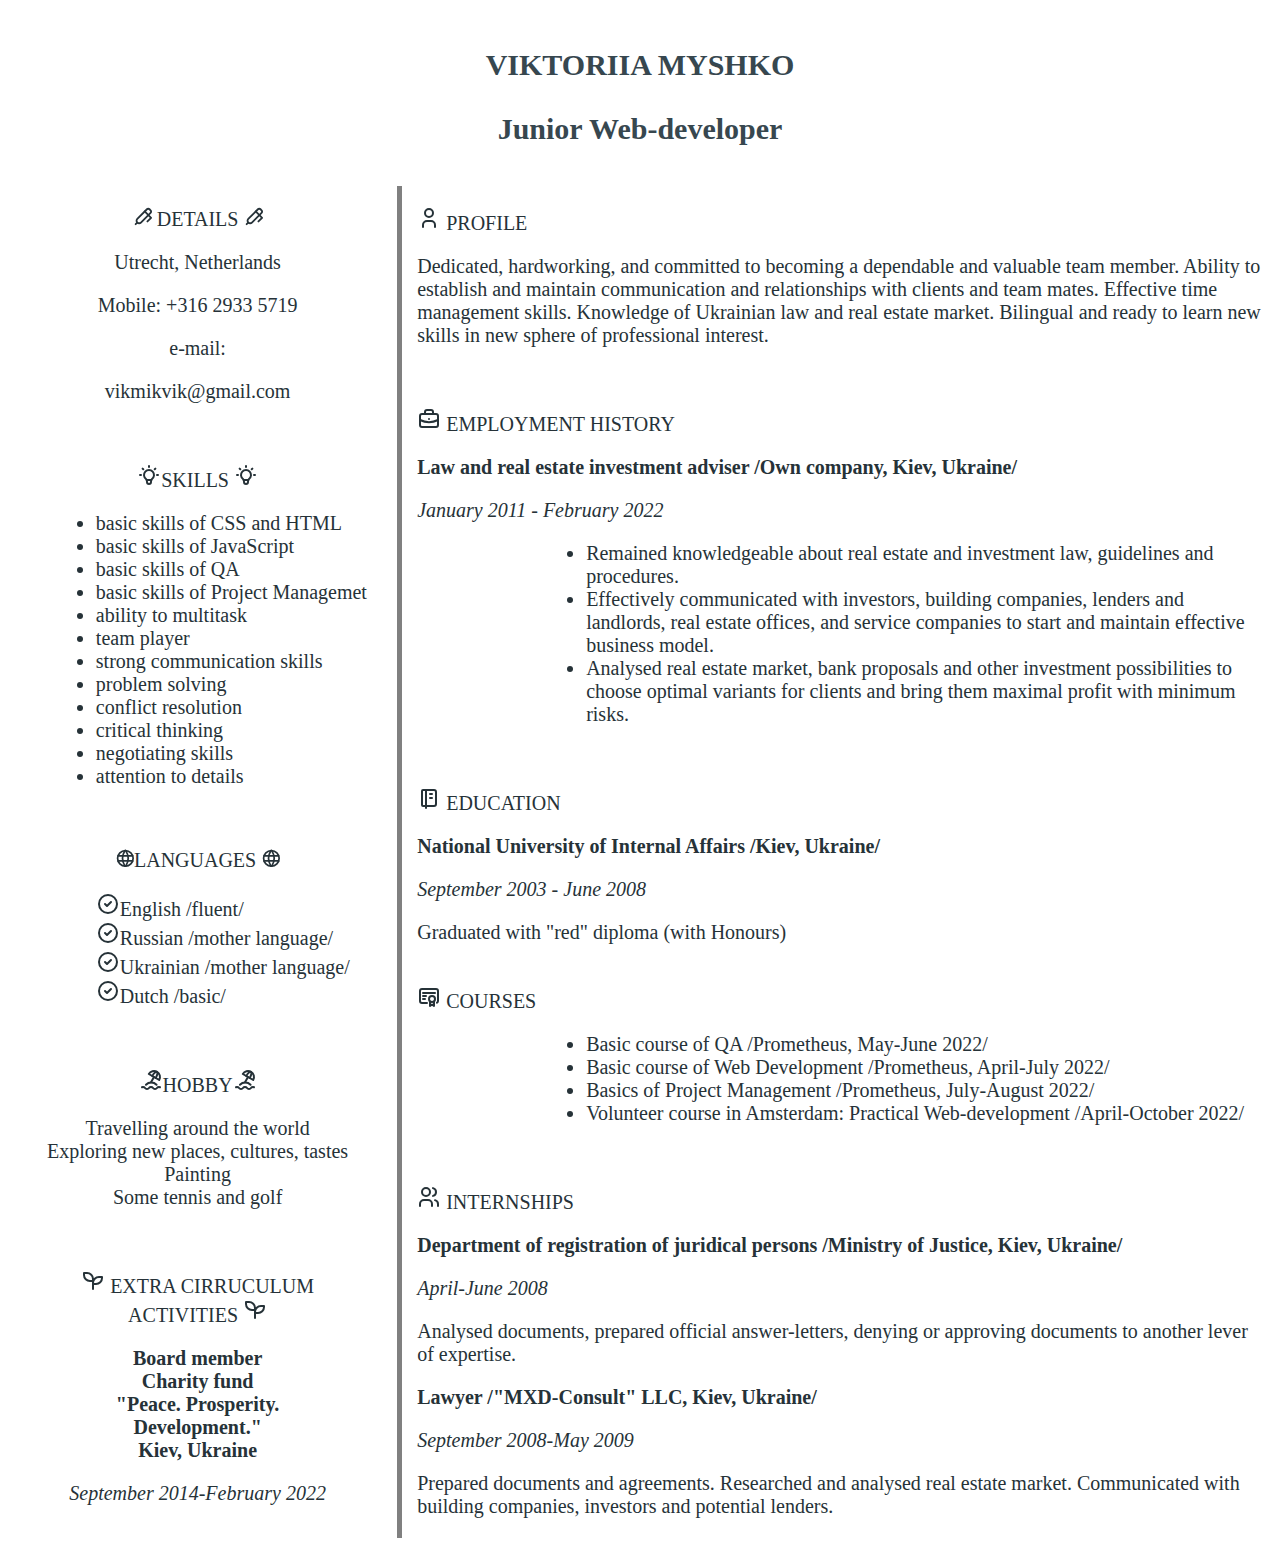
<file: index2.html>
<!DOCTYPE html>
<html lang="en" >
<head>
  <meta charset="UTF-8">
  <title>Business card, page MyCV</title>
  <link rel="stylesheet" href="./style2.css">

</head>
<body>
<!-- partial:index.partial.html -->
<div class="nameCV">
      <p>VIKTORIIA MYSHKO</p>
   <p>Junior Web-developer</p>
</div>
<main>
  <section1>
    <div class= "leftColumn1"> <svg xmlns="http://www.w3.org/2000/svg" class="icon icon-tabler icon-tabler-ballpen" width="20" height="20" viewBox="0 0 22 22" stroke-width="2" stroke="currentColor" fill="none" stroke-linecap="round" stroke-linejoin="round">
   <path stroke="none" d="M0 0h24v24H0z" fill="none"></path>
   <path d="M14 6l7 7l-4 4"></path>
   <path d="M5.828 18.172a2.828 2.828 0 0 0 4 0l10.586 -10.586a2 2 0 0 0 0 -2.829l-1.171 -1.171a2 2 0 0 0 -2.829 0l-10.586 10.586a2.828 2.828 0 0 0 0 4z"></path>
   <path d="M4 20l1.768 -1.768"></path>
</svg> DETAILS <svg xmlns="http://www.w3.org/2000/svg" class="icon icon-tabler icon-tabler-ballpen" width="20" height="20" viewBox="0 0 22 22" stroke-width="2" stroke="currentColor" fill="none" stroke-linecap="round" stroke-linejoin="round">
   <path stroke="none" d="M0 0h24v24H0z" fill="none"></path>
   <path d="M14 6l7 7l-4 4"></path>
   <path d="M5.828 18.172a2.828 2.828 0 0 0 4 0l10.586 -10.586a2 2 0 0 0 0 -2.829l-1.171 -1.171a2 2 0 0 0 -2.829 0l-10.586 10.586a2.828 2.828 0 0 0 0 4z"></path>
   <path d="M4 20l1.768 -1.768"></path>
      <p>Utrecht, Netherlands</p>
      <p>Mobile: +316 2933 5719</p>
      <p>e-mail:</p>
      <p>vikmikvik@gmail.com</p>
    </div>
    <div class= "leftColumn2">
    <svg xmlns="http://www.w3.org/2000/svg" class="icon icon-tabler icon-tabler-bulb" width="24" height="24" viewBox="0 0 24 24" stroke-width="2" stroke="currentColor" fill="none" stroke-linecap="round" stroke-linejoin="round">
   <path stroke="none" d="M0 0h24v24H0z" fill="none"></path>
   <path d="M3 12h1m8 -9v1m8 8h1m-15.4 -6.4l.7 .7m12.1 -.7l-.7 .7"></path>
   <path d="M9 16a5 5 0 1 1 6 0a3.5 3.5 0 0 0 -1 3a2 2 0 0 1 -4 0a3.5 3.5 0 0 0 -1 -3"></path>
   <line x1="9.7" y1="17" x2="14.3" y2="17"></line>
</svg>SKILLS <svg xmlns="http://www.w3.org/2000/svg" class="icon icon-tabler icon-tabler-bulb" width="24" height="24" viewBox="0 0 24 24" stroke-width="2" stroke="currentColor" fill="none" stroke-linecap="round" stroke-linejoin="round">
   <path stroke="none" d="M0 0h24v24H0z" fill="none"></path>
   <path d="M3 12h1m8 -9v1m8 8h1m-15.4 -6.4l.7 .7m12.1 -.7l-.7 .7"></path>
   <path d="M9 16a5 5 0 1 1 6 0a3.5 3.5 0 0 0 -1 3a2 2 0 0 1 -4 0a3.5 3.5 0 0 0 -1 -3"></path>
   <line x1="9.7" y1="17" x2="14.3" y2="17"></line>
</svg>        
      <ul class="skillsList">
           <li>basic skills of CSS and HTML</li>
           <li>basic skills of JavaScript</li>
           <li>basic skills of QA</li>
           <li>basic skills of Project Managemet</li>
           <li>ability to multitask</li>
           <li>team player</li>
           <li>strong communication skills</li>
           <li>problem solving</li>
           <li>conflict resolution</li>
           <li>critical thinking</li>
           <li>negotiating skills</li>
           <li>attention to details</li>        
      </ul>
      </div>
      <div class= "leftColumn3">
    <svg xmlns="http://www.w3.org/2000/svg" class="icon icon-tabler icon-tabler-world" width="19" height="19" viewBox="0 0 22 22" stroke-width="2" stroke="currentColor" fill="none" stroke-linecap="round" stroke-linejoin="round">
   <path stroke="none" d="M0 0h24v24H0z" fill="none"></path>
   <circle cx="12" cy="12" r="9"></circle>
   <line x1="3.6" y1="9" x2="20.4" y2="9"></line>
   <line x1="3.6" y1="15" x2="20.4" y2="15"></line>
   <path d="M11.5 3a17 17 0 0 0 0 18"></path>
   <path d="M12.5 3a17 17 0 0 1 0 18"></path>
</svg>LANGUAGES <svg xmlns="http://www.w3.org/2000/svg" class="icon icon-tabler icon-tabler-world" width="19" height="19" viewBox="0 0 22 22" stroke-width="2" stroke="currentColor" fill="none" stroke-linecap="round" stroke-linejoin="round">
   <path stroke="none" d="M0 0h24v24H0z" fill="none"></path>
   <circle cx="12" cy="12" r="9"></circle>
   <line x1="3.6" y1="9" x2="20.4" y2="9"></line>
   <line x1="3.6" y1="15" x2="20.4" y2="15"></line>
   <path d="M11.5 3a17 17 0 0 0 0 18"></path>
   <path d="M12.5 3a17 17 0 0 1 0 18"></path>
</svg>
        <ul class="language-list">
           <li><svg xmlns="http://www.w3.org/2000/svg" class="icon icon-tabler icon-tabler-circle-check" width="24" height="24" viewBox="0 0 24 24" stroke-width="2" stroke="currentColor" fill="none" stroke-linecap="round" stroke-linejoin="round">
   <path stroke="none" d="M0 0h24v24H0z" fill="none"></path>
   <circle cx="12" cy="12" r="9"></circle>
   <path d="M9 12l2 2l4 -4"></path>
</svg>English /fluent/ </li>
            <li><svg xmlns="http://www.w3.org/2000/svg" class="icon icon-tabler icon-tabler-circle-check" width="24" height="24" viewBox="0 0 24 24" stroke-width="2" stroke="currentColor" fill="none" stroke-linecap="round" stroke-linejoin="round">
   <path stroke="none" d="M0 0h24v24H0z" fill="none"></path>
   <circle cx="12" cy="12" r="9"></circle>
   <path d="M9 12l2 2l4 -4"></path>
</svg>Russian /mother language/ </li>
            <li> <svg xmlns="http://www.w3.org/2000/svg" class="icon icon-tabler icon-tabler-circle-check" width="24" height="24" viewBox="0 0 24 24" stroke-width="2" stroke="currentColor" fill="none" stroke-linecap="round" stroke-linejoin="round">
   <path stroke="none" d="M0 0h24v24H0z" fill="none"></path>
   <circle cx="12" cy="12" r="9"></circle>
   <path d="M9 12l2 2l4 -4"></path>
</svg>Ukrainian /mother language/ </li>
            <li> <svg xmlns="http://www.w3.org/2000/svg" class="icon icon-tabler icon-tabler-circle-check" width="24" height="24" viewBox="0 0 24 24" stroke-width="2" stroke="currentColor" fill="none" stroke-linecap="round" stroke-linejoin="round">
   <path stroke="none" d="M0 0h24v24H0z" fill="none"></path>
   <circle cx="12" cy="12" r="9"></circle>
   <path d="M9 12l2 2l4 -4"></path>
</svg>Dutch /basic/ </li>
         </ul>
      </div>
      
    <div class= "leftColumn4">
      <svg xmlns="http://www.w3.org/2000/svg" class="icon icon-tabler icon-tabler-beach" width="24" height="24" viewBox="0 0 24 24" stroke-width="2" stroke="currentColor" fill="none" stroke-linecap="round" stroke-linejoin="round">
   <path stroke="none" d="M0 0h24v24H0z" fill="none"></path>
   <path d="M17.553 16.75a7.5 7.5 0 0 0 -10.606 0"></path>
   <path d="M18 3.804a6 6 0 0 0 -8.196 2.196l10.392 6a6 6 0 0 0 -2.196 -8.196z"></path>
   <path d="M16.732 10c1.658 -2.87 2.225 -5.644 1.268 -6.196c-.957 -.552 -3.075 1.326 -4.732 4.196"></path>
   <path d="M15 9l-3 5.196"></path>
   <path d="M3 19.25a2.4 2.4 0 0 1 1 -.25a2.4 2.4 0 0 1 2 1a2.4 2.4 0 0 0 2 1a2.4 2.4 0 0 0 2 -1a2.4 2.4 0 0 1 2 -1a2.4 2.4 0 0 1 2 1a2.4 2.4 0 0 0 2 1a2.4 2.4 0 0 0 2 -1a2.4 2.4 0 0 1 2 -1a2.4 2.4 0 0 1 1 .25"></path>
</svg>HOBBY<svg xmlns="http://www.w3.org/2000/svg" class="icon icon-tabler icon-tabler-beach" width="24" height="24" viewBox="0 0 24 24" stroke-width="2" stroke="currentColor" fill="none" stroke-linecap="round" stroke-linejoin="round">
   <path stroke="none" d="M0 0h24v24H0z" fill="none"></path>
   <path d="M17.553 16.75a7.5 7.5 0 0 0 -10.606 0"></path>
   <path d="M18 3.804a6 6 0 0 0 -8.196 2.196l10.392 6a6 6 0 0 0 -2.196 -8.196z"></path>
   <path d="M16.732 10c1.658 -2.87 2.225 -5.644 1.268 -6.196c-.957 -.552 -3.075 1.326 -4.732 4.196"></path>
   <path d="M15 9l-3 5.196"></path>
   <path d="M3 19.25a2.4 2.4 0 0 1 1 -.25a2.4 2.4 0 0 1 2 1a2.4 2.4 0 0 0 2 1a2.4 2.4 0 0 0 2 -1a2.4 2.4 0 0 1 2 -1a2.4 2.4 0 0 1 2 1a2.4 2.4 0 0 0 2 1a2.4 2.4 0 0 0 2 -1a2.4 2.4 0 0 1 2 -1a2.4 2.4 0 0 1 1 .25"></path>
</svg> 
      <p> Travelling around the world <br> Exploring new places, cultures, tastes <br> Painting<br> Some tennis and golf </p>
      </div>
    <div class= "leftColumn5">
      <svg xmlns="http://www.w3.org/2000/svg" class="icon icon-tabler icon-tabler-seeding" width="24" height="24" viewBox="0 0 24 24" stroke-width="2" stroke="currentColor" fill="none" stroke-linecap="round" stroke-linejoin="round">
   <path stroke="none" d="M0 0h24v24H0z" fill="none"></path>
   <path d="M12 10a6 6 0 0 0 -6 -6h-3v2a6 6 0 0 0 6 6h3"></path>
   <path d="M12 14a6 6 0 0 1 6 -6h3v1a6 6 0 0 1 -6 6h-3"></path>
   <line x1="12" y1="20" x2="12" y2="10"></line>
</svg> EXTRA CIRRUCULUM ACTIVITIES <svg xmlns="http://www.w3.org/2000/svg" class="icon icon-tabler icon-tabler-seeding" width="24" height="24" viewBox="0 0 24 24" stroke-width="2" stroke="currentColor" fill="none" stroke-linecap="round" stroke-linejoin="round">
   <path stroke="none" d="M0 0h24v24H0z" fill="none"></path>
   <path d="M12 10a6 6 0 0 0 -6 -6h-3v2a6 6 0 0 0 6 6h3"></path>
   <path d="M12 14a6 6 0 0 1 6 -6h3v1a6 6 0 0 1 -6 6h-3"></path>
   <line x1="12" y1="20" x2="12" y2="10"></line>
</svg>
       <p class="bold">Board member <br> Charity fund <br> "Peace. Prosperity.<br>Development."<br> Kiev, Ukraine</p>
      <p class="italic">September 2014-February 2022</p>
      </div>
  </section1>
  <section2>
    <div class="mainColumn1">
      <svg xmlns="http://www.w3.org/2000/svg" class="icon icon-tabler icon-tabler-user" width="24" height="24" viewBox="0 0 24 24" stroke-width="2" stroke="currentColor" fill="none" stroke-linecap="round" stroke-linejoin="round">
   <path stroke="none" d="M0 0h24v24H0z" fill="none"></path>
   <circle cx="12" cy="7" r="4"></circle>
   <path d="M6 21v-2a4 4 0 0 1 4 -4h4a4 4 0 0 1 4 4v2"></path>
</svg> PROFILE
      <p>Dedicated, hardworking, and committed to becoming a dependable and valuable team member. Ability to establish and maintain communication and relationships with clients and team mates. Effective time management skills. Knowledge of Ukrainian law and real estate market. Bilingual and ready to learn new skills in new sphere of professional interest.</p>
    </div>
    <div class="mainColumn2"> 
    <svg xmlns="http://www.w3.org/2000/svg" class="icon icon-tabler icon-tabler-briefcase" width="24" height="24" viewBox="0 0 24 24" stroke-width="2" stroke="currentColor" fill="none" stroke-linecap="round" stroke-linejoin="round">
   <path stroke="none" d="M0 0h24v24H0z" fill="none"></path>
   <rect x="3" y="7" width="18" height="13" rx="2"></rect>
   <path d="M8 7v-2a2 2 0 0 1 2 -2h4a2 2 0 0 1 2 2v2"></path>
   <line x1="12" y1="12" x2="12" y2="12.01"></line>
   <path d="M3 13a20 20 0 0 0 18 0"></path>
</svg> EMPLOYMENT HISTORY
      <p class="bold">Law and real estate investment adviser /Own company, Kiev, Ukraine/</p>
      <p class="italic">January 2011 - February 2022</p>
      <ul>
        <li>Remained knowledgeable about real estate and investment law, guidelines and procedures.</li>
        <li>Effectively communicated with investors, building companies, lenders and landlords, real estate offices, and service companies to start and maintain effective business model.</li>
        <li>Analysed real estate market, bank proposals and other investment possibilities to choose optimal variants for clients and bring them maximal profit with minimum risks. </li>
      </ul>
      </div>
    <div class="mainColumn3"> 
      <svg xmlns="http://www.w3.org/2000/svg" class="icon icon-tabler icon-tabler-notebook" width="24" height="24" viewBox="0 0 24 24" stroke-width="2" stroke="currentColor" fill="none" stroke-linecap="round" stroke-linejoin="round">
   <path stroke="none" d="M0 0h24v24H0z" fill="none"></path>
   <path d="M6 4h11a2 2 0 0 1 2 2v12a2 2 0 0 1 -2 2h-11a1 1 0 0 1 -1 -1v-14a1 1 0 0 1 1 -1m3 0v18"></path>
   <line x1="13" y1="8" x2="15" y2="8"></line>
   <line x1="13" y1="12" x2="15" y2="12"></line>
</svg> EDUCATION
       <p class="bold">National University of Internal Affairs /Kiev, Ukraine/</p>
      <p class="italic">September 2003 - June 2008</p>
      Graduated with "red" diploma (with Honours)
      </div>
    <div class="mainColumn4">
      <svg xmlns="http://www.w3.org/2000/svg" class="icon icon-tabler icon-tabler-certificate" width="24" height="24" viewBox="0 0 24 24" stroke-width="2" stroke="currentColor" fill="none" stroke-linecap="round" stroke-linejoin="round">
   <path stroke="none" d="M0 0h24v24H0z" fill="none"></path>
   <circle cx="15" cy="15" r="3"></circle>
   <path d="M13 17.5v4.5l2 -1.5l2 1.5v-4.5"></path>
   <path d="M10 19h-5a2 2 0 0 1 -2 -2v-10c0 -1.1 .9 -2 2 -2h14a2 2 0 0 1 2 2v10a2 2 0 0 1 -1 1.73"></path>
   <line x1="6" y1="9" x2="18" y2="9"></line>
   <line x1="6" y1="12" x2="9" y2="12"></line>
   <line x1="6" y1="15" x2="8" y2="15"></line>
</svg> COURSES
      <ul>
           <li>Basic course of QA /Prometheus, May-June 2022/</li>
           <li>Basic course of Web Development /Prometheus, April-July 2022/</li>
           <li>Basics of Project Management /Prometheus, July-August 2022/</li>
           <li>Volunteer course in Amsterdam: Practical Web-development /April-October 2022/</li>         </ul>
      </div>
    <div class="mainColumn5">
      <svg xmlns="http://www.w3.org/2000/svg" class="icon icon-tabler icon-tabler-users" width="24" height="24" viewBox="0 0 24 24" stroke-width="2" stroke="currentColor" fill="none" stroke-linecap="round" stroke-linejoin="round">
   <path stroke="none" d="M0 0h24v24H0z" fill="none"></path>
   <circle cx="9" cy="7" r="4"></circle>
   <path d="M3 21v-2a4 4 0 0 1 4 -4h4a4 4 0 0 1 4 4v2"></path>
   <path d="M16 3.13a4 4 0 0 1 0 7.75"></path>
   <path d="M21 21v-2a4 4 0 0 0 -3 -3.85"></path>
</svg> INTERNSHIPS
      <p class="bold">Department of registration of juridical persons /Ministry of Justice, Kiev, Ukraine/</p>
      <p class="italic">April-June 2008</p>
      Analysed documents, prepared official answer-letters, denying or approving documents to another lever of expertise.
       <p class="bold">Lawyer /"MXD-Consult" LLC, Kiev, Ukraine/</p>
      <p class="italic">September 2008-May 2009</p>
      Prepared documents and agreements.
Researched and analysed real estate market.
Communicated with building companies, investors and potential lenders.
      </div>
  </section2>
</main>
<!-- partial -->
  
</body>
</html>
</file>
<file: style2.css>
@import url("https://fonts.googleapis.com/css?family=Montserrat:400,400i,700");


.nameCV{
  font-size:30px;
  font-weight:bold;
  background:;
  color:#37474F;
  padding:10px;
  text-align: center;
}
main {
  display: grid;
  height: 100vh;
  gap: 10px;
  grid-template: 100% / 30% 70%;
  grid-auto-flow: column;
}
.leftColumn1 {
  font-size:20px;
  color:#263238;
  text-align: center; 
  background:;
  padding:20px;
}
.leftColumn2 {
  font-size:20px;
  color:#263238;
  text-align: center; 
  background:;
  padding:20px;
}  

ul {
  padding-left:20%;
   text-align: left; 
}
.leftColumn3 {
  font-size:20px;
  color:#263238;
  text-align: center; 
  background:;
  padding:20px;
}
.language-list {
  list-style-type:none;
  padding-left:20%;
  text-align: left; 
}
.leftColumn4{
  font-size:20px;
  color:#263238;
  text-align: center; 
  background:;
  padding:20px;
  color:#263238; 
}
.leftColumn5{
  font-size:20px;
  color:#263238;
  text-align: center; 
  background:;
  padding:20px;
  color:#263238; 
  
}
.mainColumn1 {
  font-size:20px;
  color:#263238;
  text-align: left; 
  background:;
  padding:20px;
  color:#263238;
  border-left:5px solid gray;
  padding-left:15px;
}
.mainColumn2 {
  font-size:20px;
  color:#263238;
  text-align: left; 
  background:;
  padding:20px;
  color:#263238;
  border-left:5px solid gray;
  padding-left:15px;
}
.bold {
  font-weight:bold;
}
.italic {
  font-style:italic;
}
.mainColumn3 {
  font-size:20px;
  color:#263238;
  text-align: left; 
  background:;
  padding:20px;
  color:#263238;
  border-left:5px solid gray;
  padding-left:15px;
}
.mainColumn4 {
  font-size:20px;
  color:#263238;
  text-align: left; 
  background:;
  padding:20px;
  color:#263238;
  border-left:5px solid gray;
  padding-left:15px;
}
.mainColumn5 {
  font-size:20px;
  color:#263238;
  text-align: left; 
  background:;
  padding:20px;
  color:#263238;
  border-left:5px solid gray;
  padding-left:15px;
}
@media only screen and (max-device-width:450px) {
}
</file>
